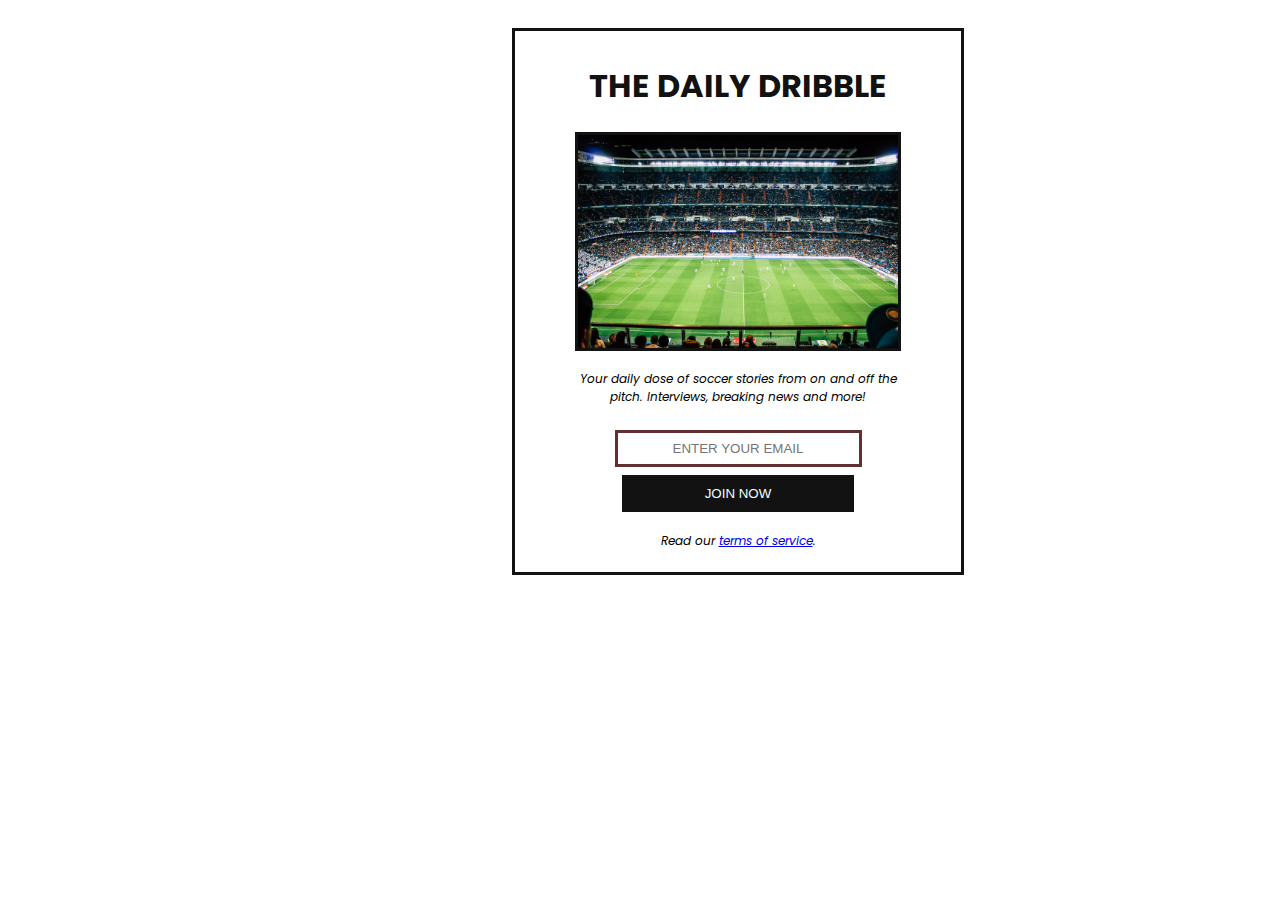
<file: index.html>
<!DOCTYPE html>
<html lang="en">
  <head>
    <meta charset="UTF-8" />
    <meta name="viewport" content="width=device-width, initial-scale=1.0" />
    <title>Dribble Newsletter</title>
    <link rel="stylesheet" href="styles.css" />
    <link rel="preconnect" href="https://fonts.googleapis.com" />
    <link rel="preconnect" href="https://fonts.gstatic.com" crossorigin />
    <link
      href="https://fonts.googleapis.com/css2?family=Poppins:wght@500&display=swap"
      rel="stylesheet"
    />
  </head>

  <body>
    <div class="main">
      <h1 class="heading">THE DAILY DRIBBLE</h1>

      <img class="disp-img" src="img.jpg" alt="path" />

      <p class="content">
        Your daily dose of soccer stories from on and off the pitch. Interviews,
        breaking news and more!
      </p>

      <input
        class="enter"
        type="text"
        placeholder="ENTER YOUR EMAIL"
        onfocus="this.placeholder=''"
        onblur="this.placeholder='ENTER YOUR EMAIL'"
      />

      <button class="btn">JOIN NOW</button>

      <p class="terms">
        Read our <a href="terms.html" target="_blank">terms of service</a>.
      </p>
    </div>
  </body>
</html>
</file>
<file: styles.css>
body {
  text-align: center;
  margin-left: 40%;
  margin-right: 40%;
}

.main {
  font-family: "poppins", sans-serif;
  border: 3px solid #121212;
  display: flexbox;
  margin-top: 20px;
  margin-bottom: 20px;
  /* margin-left: 10%;
  margin-right: 10%; */
  align-items: center;
  position: absolute;
  padding-left: 60px;
  padding-right: 60px;
  padding-bottom: 10px;
  padding-top: 10px;
  display: flexbox;
  justify-content: center;
}

.heading {
  color: #121212;
}

.disp-img {
  width: 320px;
  border: 3px solid #121212;
}

.content {
  width: 320px;
  margin-left: auto;
  margin-right: auto;
  font-size: 12px;
  font-style: italic;
  margin-bottom: 24px;
}

.enter {
  border: 3px solid #623030;
  display: flex;
  justify-content: center;
  margin: 0 auto;
  padding: 8px 32px;
  text-align: center;
  box-sizing: border-box;
}

.btn {
  margin-left: auto;
  margin-right: auto;
  display: flex;
  margin-top: 8px;
  margin-bottom: 20px;
  padding: 8px 80px;
  background-color: #121212;
  color: azure;
  border: 3px solid #121212;
}

.btn:hover {
  border: 4px solid #121212;
}

.terms {
  font-style: italic;
  font-size: 12px;
}
</file>
